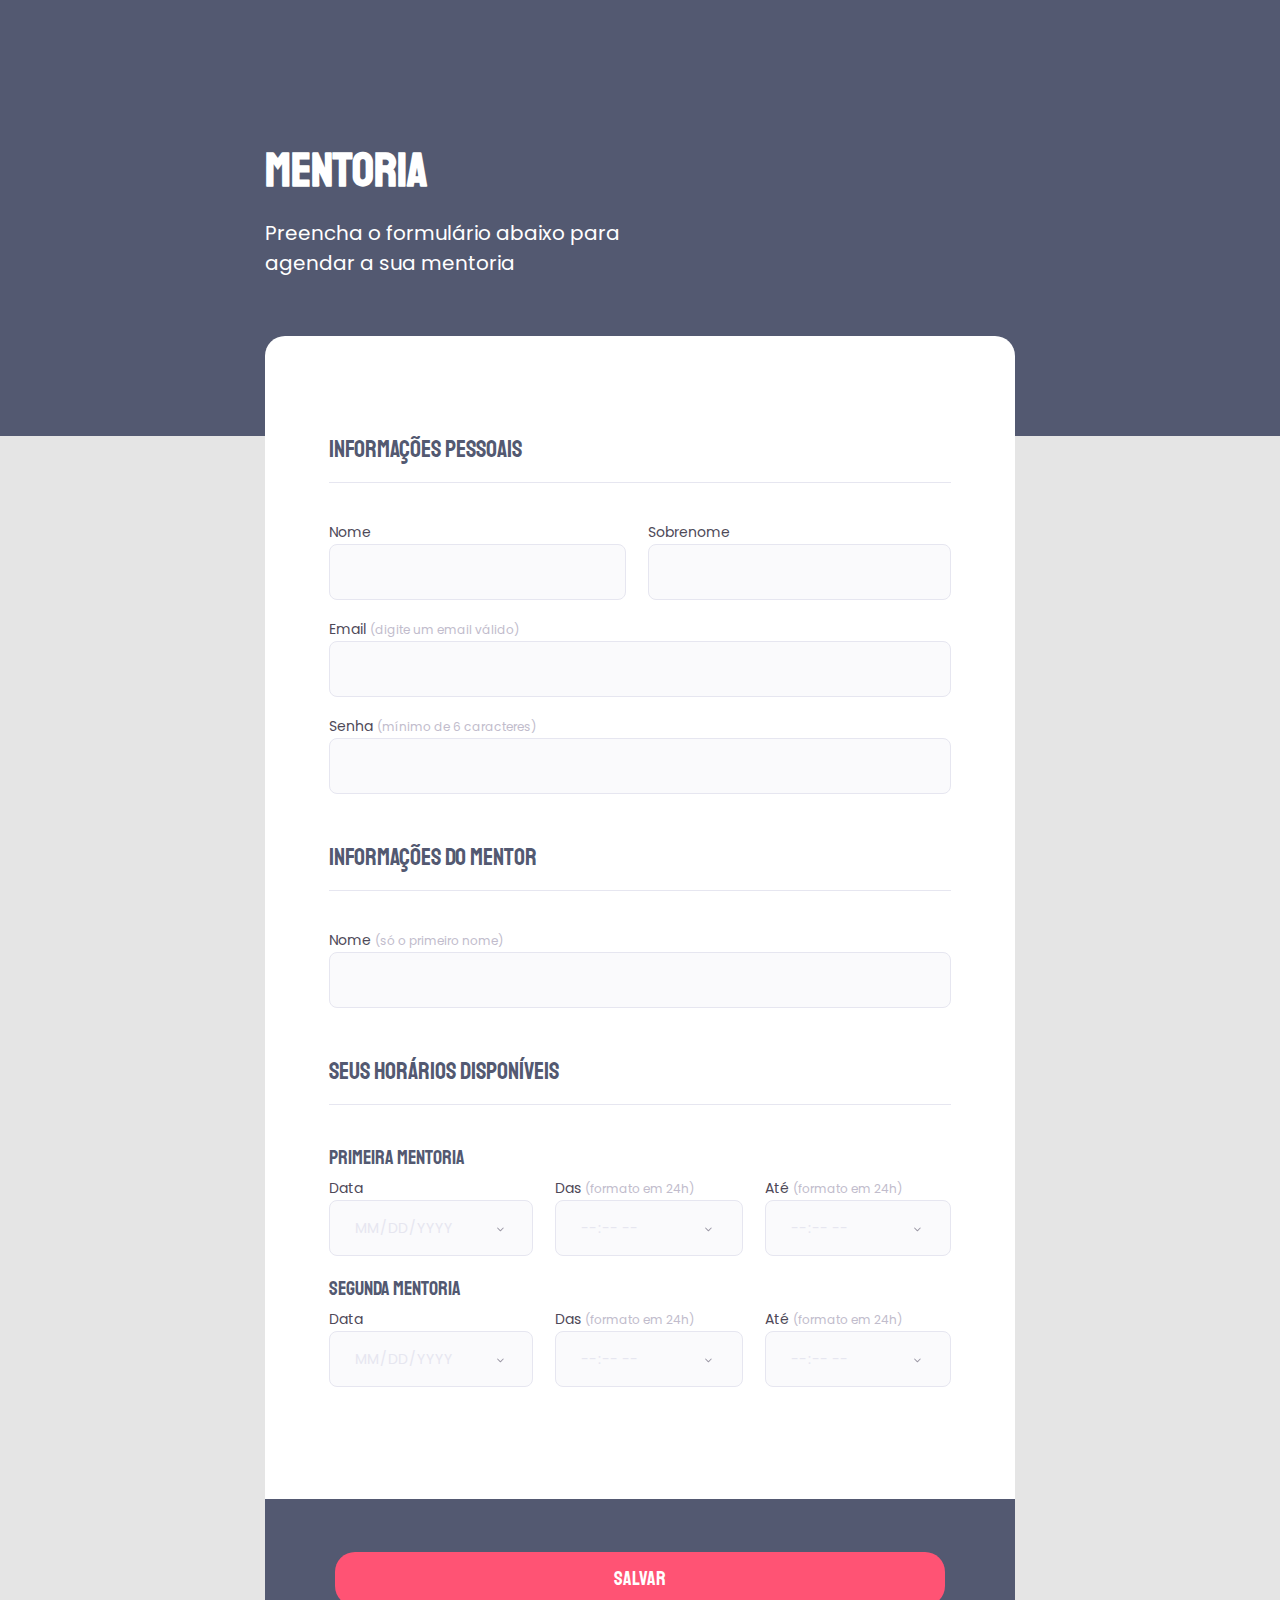
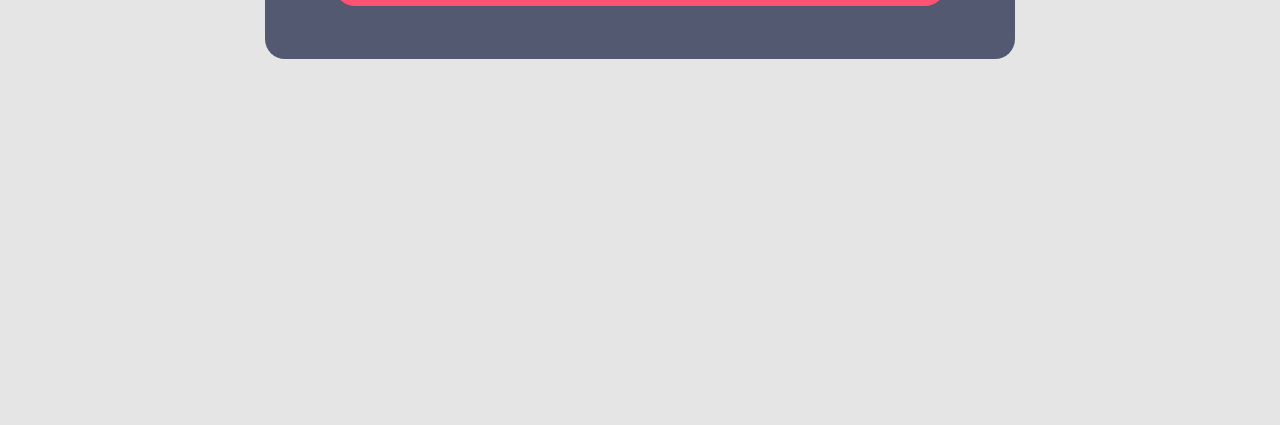
<file: index.html>
<!DOCTYPE html>
<html lang="pt-br">
<head>
  <meta charset="UTF-8">
  <link rel="preconnect" href="https://fonts.googleapis.com">
  <link rel="preconnect" href="https://fonts.gstatic.com" crossorigin>
  <meta name="viewport" content="width=device-width, initial-scale=1.0">
  <title>Formulário - Mentoria</title>
  <link rel="stylesheet" href="style.css">
  <link href="https://fonts.googleapis.com/css2?family=Poppins&family=Staatliches&display=swap" rel="stylesheet">
</head>
<body>
  <div class="page-wrapper">
     
    <header>
       <h1>Mentoria</h1>
       <p>Preencha o formulário abaixo para agendar a sua mentoria</p>
     </header>

     <form id="form">
      <div class="form-wrapper">
        <fieldset>
          <div class="fieldset-wrapper">
            <legend>Informações pessoais</legend>

            <div class="input-wrapper-duo">
              <div class="input-wrapper">
                <label for="input-first-name">Nome</label>
                <input type="text" id="input-first-name">
              </div>
              <div class="input-wrapper">
                <label for="input-last-name">Sobrenome</label>
                <input type="text" id="input-last-name">
              </div>
            </div>

            <div class="input-wrapper">
              <label for="input-email">Email <span>(digite um email válido)</span></label>
              <input type="email" id="input-email">
            </div>

            <div class="input-wrapper">
              <label for="input-password">Senha <span>(mínimo de 6 caracteres)</span></label>
              <input type="password" id="input-password">
            </div>
          </div>
        </fieldset>

        <fieldset>
          <div class="fieldset-wrapper">
            <legend>Informações do Mentor</legend>

            <div class="input-wrapper">
              <label for="input-mentor-name">Nome <span>(só o primeiro nome)</span></label>
              <input type="text" id="input-mentor-name" required >
            </div>
          </div>
        </fieldset>

        <fieldset>
          <div class="fieldset-wrapper">
            <legend>Seus horários disponíveis</legend>

            <h3>Primeira Mentoria</h3>
            <div class="input-wrapper-trio">
              <div class="input-wrapper">
                <label for="input-first-date">Data</label>
                <input type="date" id="input-first-date" required >
              </div>
              <div class="input-wrapper">
                <label for="input-first-start-time">Das <span>(formato em 24h)</span></label>
                <input type="time" id="input-first-start-time" required >
              </div>
              <div class="input-wrapper">
                <label for="input-first-end-time">Até <span>(formato em 24h)</span></label>
                <input type="time" id="input-first-end-time" required >
              </div>
            </div>
          </div>

          <h3>Segunda Mentoria</h3>
          <div class="input-wrapper-trio">
            <div class="input-wrapper">
              <label for="input-second-date">Data</label>
              <input type="date" id="input-second-date" required >
            </div>
            <div class="input-wrapper">
              <label for="input-second-start-time">Das <span>(formato em 24h)</span></label>
              <input type="time" id="input-second-start-time" required >
            </div>
            <div class="input-wrapper">
              <label for="input-second-end-time">Até <span>(formato em 24h)</span></label>
              <input type="time" id="input-second-end-time" required >
            </div>
          </div>
        </fieldset>
      </div>
     </form>

    <div class="button-wrapper">
      <button form="form">Salvar</button>
    </div>
  </div>
</body>
</html>
</file>
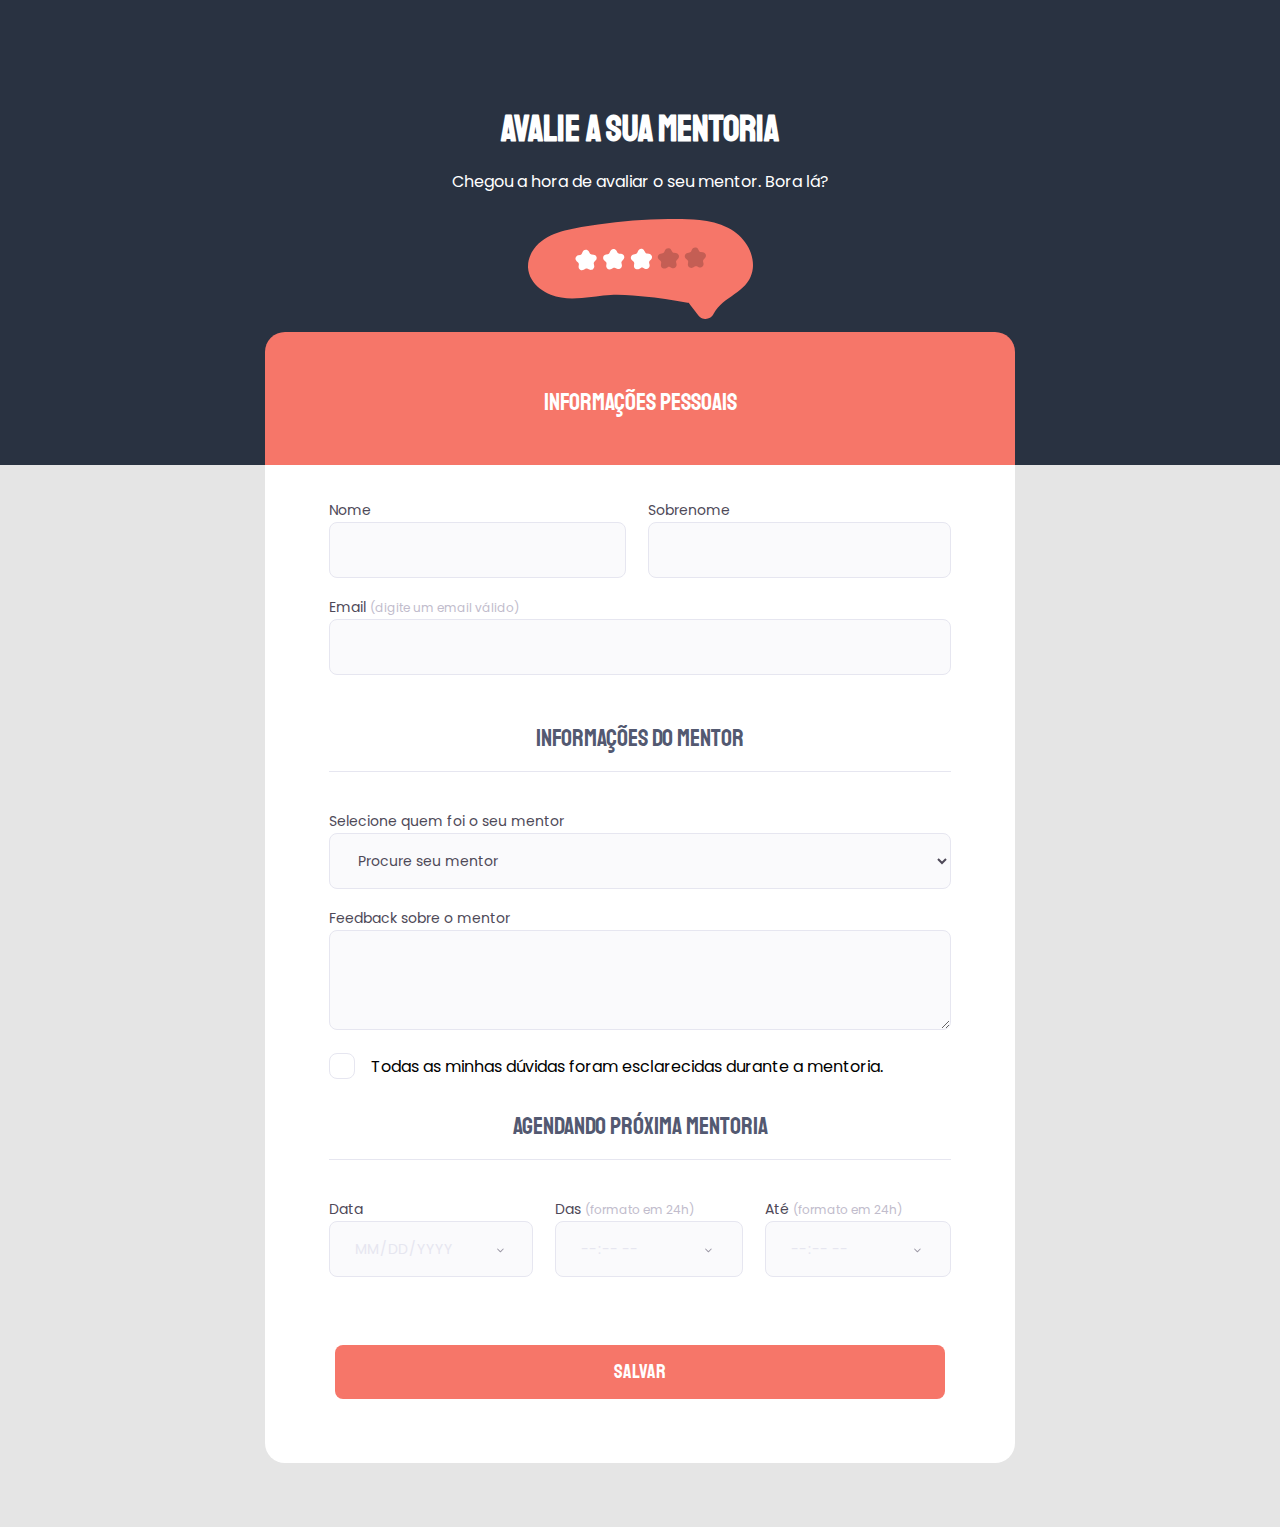
<file: form2/index.html>
<!DOCTYPE html>
<html lang="pt-br">
<head>
  <meta charset="UTF-8">
  <link rel="preconnect" href="https://fonts.googleapis.com">
  <link rel="preconnect" href="https://fonts.gstatic.com" crossorigin>
  <meta name="viewport" content="width=device-width, initial-scale=1.0">
  <title>Formulário - Mentoria</title>
  <link rel="stylesheet" href="style.css">
  <link href="https://fonts.googleapis.com/css2?family=Poppins&family=Staatliches&display=swap" rel="stylesheet">
</head>
<body>
  <div class="page-wrapper">
     
    <header>
       <h1>avalie a sua mentoria</h1>
       <p>Chegou a hora de avaliar o seu mentor. Bora lá?</p>
       <svg width="225" height="100" viewBox="0 0 225 100" fill="none" xmlns="http://www.w3.org/2000/svg">
        <path d="M0.0406264 48.6768C0.323091 52.6711 1.51089 56.551 3.51568 60.0278C7.74087 67.3792 14.9865 72.7016 22.7903 75.8652C32.5399 79.8177 43.4081 79.9395 53.755 79.0581C63.3652 78.2396 72.8777 76.3422 82.5233 75.9511C89.9827 75.7146 97.4496 75.8911 104.889 76.4796C119.323 77.4946 133.696 79.3777 147.978 81.6606C151.845 82.2713 155.705 82.9274 159.556 83.629C159.92 83.6608 160.28 83.7271 160.632 83.8269C160.701 83.8553 160.814 83.8331 160.878 83.873C160.994 83.9456 160.408 83.6892 160.763 83.9803C161.259 84.4952 161.701 85.0585 162.082 85.6614L167.356 92.3858C168.869 94.3142 170.272 96.657 172.227 98.177C173.606 99.2319 175.268 99.8589 177.006 99.9788C178.744 100.099 180.478 99.7064 181.991 98.8511C183.571 97.8619 184.831 96.4437 185.622 94.7652C186.835 92.5608 188.282 90.4911 189.939 88.5913C196.214 81.3392 204.935 76.8786 212.229 70.7766C215.762 67.942 218.778 64.5271 221.144 60.6811C223.162 57.2007 224.418 53.3378 224.827 49.3443C225.701 41.2346 223.189 32.9642 218.964 26.0651C214.368 18.6531 207.767 12.6666 199.909 8.78589C191.081 4.33029 181.312 2.15998 171.521 1.07846C161.124 -0.0698146 150.607 -0.0662351 140.161 0.0496945C128.436 0.178987 116.733 0.689773 105.052 1.58204C93.3539 2.47903 81.7023 3.75404 70.0969 5.40707C58.9609 6.99323 47.6889 8.64646 36.7884 11.4531C27.1588 13.9324 17.5562 17.8078 10.3654 24.8296C3.97181 31.073 -0.475076 39.6166 0.0406264 48.6768Z" fill="#F67669"/>
        <path d="M53.8679 51.2566C53.3919 51.2354 52.9254 51.1167 52.4979 50.9081C52.0704 50.6995 51.6911 50.4055 51.3839 50.0446C51.0767 49.6837 50.8482 49.2637 50.7129 48.811C50.5776 48.3583 50.5383 47.8828 50.5976 47.4144L50.845 45.4846C50.8922 45.1144 50.848 44.7384 50.7162 44.389C50.5843 44.0395 50.3688 43.7269 50.0881 43.4782L48.625 42.183C48.1458 41.7589 47.796 41.2106 47.615 40.5998C47.4341 39.9891 47.4293 39.3404 47.6011 38.7271C47.773 38.1138 48.1146 37.5604 48.5874 37.1294C49.0602 36.6985 49.6452 36.4072 50.2764 36.2885L52.2053 35.9255C52.5751 35.856 52.9223 35.6985 53.2169 35.4666C53.5116 35.2346 53.745 34.9351 53.8969 34.594L54.6886 32.8128C54.9478 32.2305 55.3663 31.7317 55.8967 31.3727C56.4271 31.0136 57.0483 30.8088 57.6901 30.7812C58.3319 30.7537 58.9686 30.9045 59.5284 31.2167C60.0882 31.5288 60.5487 31.9899 60.8578 32.5478L61.8016 34.2529C61.9826 34.5803 62.2414 34.8591 62.5555 35.0653C62.8696 35.2716 63.2296 35.399 63.6044 35.4366L65.5572 35.632C66.1964 35.6961 66.8048 35.936 67.3135 36.3248C67.8222 36.7135 68.2109 37.2355 68.4358 37.8318C68.6606 38.428 68.7126 39.0747 68.5858 39.6987C68.459 40.3226 68.1584 40.899 67.7182 41.3626L66.3733 42.7791C66.1152 43.0505 65.9276 43.3801 65.8269 43.7394C65.7261 44.0988 65.7152 44.477 65.7951 44.8414L66.2101 46.7436C66.3459 47.3655 66.3033 48.0127 66.0873 48.6119C65.8713 49.2111 65.4903 49.7386 64.9875 50.1345C64.4848 50.5305 63.8802 50.7793 63.2422 50.8526C62.6042 50.926 61.9582 50.8211 61.3772 50.5498L59.6014 49.7209C59.261 49.5611 58.8863 49.4859 58.51 49.502C58.1336 49.518 57.7669 49.6247 57.4416 49.8128L55.7448 50.7917C55.1768 51.121 54.5255 51.2823 53.8679 51.2566V51.2566Z" fill="white"/>
        <path d="M81.5162 50.4611C80.6403 50.4211 79.8119 50.0547 79.197 49.4353C78.8255 49.0455 78.5484 48.577 78.3866 48.0653C78.2249 47.5537 78.1827 47.0123 78.2634 46.4821L78.4904 44.7115C78.5388 44.3345 78.4939 43.9514 78.3596 43.5954C78.2253 43.2394 78.0057 42.9211 77.7196 42.6678L76.3624 41.4663C75.9621 41.1278 75.643 40.7051 75.4284 40.2291C75.2138 39.753 75.109 39.2355 75.1218 38.7143C75.1514 37.9421 75.4449 37.2029 75.9542 36.6176C76.4634 36.0323 77.1582 35.6358 77.9247 35.493L79.8312 35.1342C80.2082 35.0633 80.5621 34.9026 80.8624 34.666C81.1628 34.4293 81.4005 34.1239 81.5551 33.776L82.2656 32.1776C82.5196 31.5709 82.9377 31.0454 83.4737 30.659C84.0098 30.2725 84.6431 30.0401 85.3039 29.9873C85.9516 29.9509 86.5964 30.0974 87.1632 30.4099C87.7301 30.7224 88.1958 31.1879 88.5061 31.7523L89.4389 33.4376C89.6236 33.7712 89.8874 34.0553 90.2076 34.2654C90.5277 34.4754 90.8947 34.6052 91.2768 34.6434L93.0866 34.8246C93.6116 34.8652 94.1208 35.0215 94.5771 35.2819C95.0333 35.5423 95.4252 35.9004 95.724 36.3299C96.1575 36.9719 96.3582 37.7407 96.2933 38.5104C96.2283 39.2801 95.9016 40.0052 95.3665 40.567L94.0373 41.9671C93.7746 42.2437 93.5838 42.5795 93.4812 42.9454C93.3785 43.3113 93.3672 43.6965 93.4482 44.0677L93.8313 45.8239C93.9541 46.3308 93.9618 46.8584 93.8538 47.3686C93.7457 47.8788 93.5247 48.3589 93.2067 48.7742C92.7262 49.3844 92.0501 49.814 91.29 49.9922C90.5298 50.1703 89.731 50.0864 89.0255 49.7543L87.268 48.9339C86.9214 48.7721 86.5402 48.6961 86.1573 48.7126C85.7744 48.7291 85.4014 48.8376 85.0702 49.0286L83.3931 49.9962C82.8251 50.3254 82.1738 50.4868 81.5162 50.4611V50.4611Z" fill="white"/>
        <path d="M109.236 50.345C108.76 50.3238 108.293 50.2051 107.866 49.9965C107.438 49.7879 107.059 49.4939 106.752 49.133C106.445 48.7721 106.216 48.3521 106.081 47.8994C105.946 47.4467 105.906 46.9712 105.966 46.5028L106.213 44.573C106.26 44.2028 106.216 43.8269 106.084 43.4774C105.952 43.1279 105.737 42.8153 105.456 42.5666L103.993 41.2714C103.514 40.8473 103.164 40.299 102.983 39.6883C102.802 39.0775 102.797 38.4288 102.969 37.8155C103.141 37.2022 103.483 36.6488 103.955 36.2178C104.428 35.7869 105.013 35.4956 105.644 35.3769L107.573 35.0139C107.943 34.9444 108.29 34.7869 108.585 34.555C108.88 34.323 109.113 34.0235 109.265 33.6824L110.057 31.9012C110.316 31.3189 110.734 30.8201 111.265 30.4611C111.795 30.1021 112.416 29.8972 113.058 29.8696C113.7 29.8421 114.337 29.9929 114.896 30.3051C115.456 30.6172 115.917 31.0783 116.226 31.6362L117.17 33.3413C117.351 33.6687 117.609 33.9475 117.923 34.1538C118.238 34.36 118.598 34.4874 118.973 34.5249L120.925 34.7204C121.564 34.7845 122.173 35.0244 122.682 35.4132C123.19 35.8019 123.579 36.3239 123.804 36.9202C124.029 37.5164 124.081 38.1631 123.954 38.7871C123.827 39.411 123.526 39.9874 123.086 40.451L121.741 41.8675C121.483 42.1389 121.296 42.4685 121.195 42.8278C121.094 43.1872 121.083 43.5654 121.163 43.9298L121.578 45.8319C121.714 46.4539 121.671 47.1011 121.455 47.7003C121.239 48.2995 120.858 48.8269 120.356 49.2229C119.853 49.6189 119.248 49.8676 118.61 49.941C117.972 50.0144 117.326 49.9095 116.745 49.6382L114.969 48.8093C114.629 48.6495 114.254 48.5743 113.878 48.5904C113.502 48.6064 113.135 48.7131 112.81 48.9012L111.113 49.8801C110.545 50.2094 109.894 50.3707 109.236 50.345V50.345Z" fill="white"/>
        <path opacity="0.2" d="M136.198 49.6203C135.722 49.5991 135.256 49.4804 134.828 49.2719C134.401 49.0633 134.022 48.7693 133.714 48.4084C133.407 48.0474 133.179 47.6274 133.043 47.1747C132.908 46.7221 132.869 46.2465 132.928 45.7781L133.175 43.8483C133.223 43.4782 133.178 43.1022 133.047 42.7527C132.915 42.4032 132.699 42.0907 132.419 41.8419L130.955 40.5467C130.476 40.1227 130.126 39.5743 129.945 38.9636C129.765 38.3529 129.76 37.7041 129.932 37.0909C130.103 36.4776 130.445 35.9241 130.918 35.4932C131.391 35.0622 131.976 34.7709 132.607 34.6522L134.536 34.2893C134.906 34.2198 135.253 34.0623 135.547 33.8303C135.842 33.5983 136.075 33.2989 136.227 32.9577L137.019 31.1765C137.278 30.5942 137.697 30.0954 138.227 29.7364C138.758 29.3774 139.379 29.1725 140.021 29.145C140.662 29.1174 141.299 29.2682 141.859 29.5804C142.419 29.8926 142.879 30.3537 143.188 30.9115L144.132 32.6167C144.313 32.944 144.572 33.2229 144.886 33.4291C145.2 33.6353 145.56 33.7627 145.935 33.8003L147.888 33.9957C148.527 34.0598 149.135 34.2998 149.644 34.6885C150.153 35.0773 150.541 35.5993 150.766 36.1955C150.991 36.7918 151.043 37.4384 150.916 38.0624C150.789 38.6864 150.489 39.2627 150.049 39.7263L148.704 41.1428C148.446 41.4142 148.258 41.7438 148.157 42.1032C148.057 42.4625 148.046 42.8407 148.126 43.2052L148.54 45.1073C148.676 45.7292 148.634 46.3764 148.418 46.9756C148.202 47.5749 147.821 48.1023 147.318 48.4983C146.815 48.8943 146.211 49.143 145.573 49.2164C144.935 49.2898 144.289 49.1849 143.708 48.9136L141.932 48.0846C141.591 47.9248 141.217 47.8497 140.84 47.8657C140.464 47.8817 140.097 47.9884 139.772 48.1765L138.075 49.1554C137.507 49.4847 136.856 49.646 136.198 49.6203V49.6203Z" fill="black"/>
        <path opacity="0.2" d="M163.161 48.8956C162.685 48.8744 162.219 48.7558 161.791 48.5472C161.363 48.3386 160.984 48.0446 160.677 47.6837C160.37 47.3228 160.141 46.9027 160.006 46.4501C159.871 45.9974 159.831 45.5219 159.891 45.0534L160.138 43.1236C160.185 42.7535 160.141 42.3775 160.009 42.028C159.877 41.6785 159.662 41.366 159.381 41.1172L157.918 39.822C157.439 39.398 157.089 38.8496 156.908 38.2389C156.727 37.6282 156.722 36.9795 156.894 36.3662C157.066 35.7529 157.408 35.1994 157.88 34.7685C158.353 34.3375 158.938 34.0462 159.57 33.9275L161.498 33.5646C161.868 33.4951 162.215 33.3376 162.51 33.1056C162.805 32.8737 163.038 32.5742 163.19 32.233L163.982 30.4518C164.241 29.8695 164.659 29.3707 165.19 29.0117C165.72 28.6527 166.341 28.4478 166.983 28.4203C167.625 28.3927 168.262 28.5435 168.821 28.8557C169.381 29.1679 169.842 29.629 170.151 30.1868L171.095 31.892C171.276 32.2194 171.534 32.4982 171.849 32.7044C172.163 32.9106 172.523 33.038 172.898 33.0756L174.85 33.2711C175.489 33.3351 176.098 33.5751 176.607 33.9639C177.115 34.3526 177.504 34.8746 177.729 35.4709C177.954 36.0671 178.006 36.7138 177.879 37.3377C177.752 37.9617 177.451 38.5381 177.011 39.0017L175.666 40.4182C175.408 40.6896 175.221 41.0192 175.12 41.3785C175.019 41.7379 175.008 42.1161 175.088 42.4805L175.503 44.3826C175.639 45.0046 175.596 45.6517 175.38 46.251C175.164 46.8502 174.783 47.3776 174.281 47.7736C173.778 48.1696 173.173 48.4183 172.535 48.4917C171.897 48.5651 171.251 48.4602 170.67 48.1889L168.894 47.3599C168.554 47.2002 168.179 47.125 167.803 47.141C167.427 47.1571 167.06 47.2638 166.735 47.4519L165.038 48.4308C164.47 48.76 163.819 48.9213 163.161 48.8956Z" fill="black"/>
       </svg>
       <div class="sub-header"><h3>Informações pessoais</h3></div>
     </header>

     <form id="form">
      <div class="form-wrapper">
        <fieldset>
          <div class="fieldset-wrapper">
            <div class="input-wrapper-duo">
              <div class="input-wrapper">
                <label for="input-first-name">Nome</label>
                <input type="text" id="input-first-name">
              </div>
              <div class="input-wrapper">
                <label for="input-last-name">Sobrenome</label>
                <input type="text" id="input-last-name">
              </div>
            </div>

            <div class="input-wrapper">
              <label for="input-email">Email <span>(digite um email válido)</span></label>
              <input type="email" id="input-email">
            </div>
          </div>
        </fieldset>

        <fieldset>
          <div class="fieldset-wrapper">
            <legend>Informações do Mentor</legend>

            <div class="input-wrapper">
              <label for="input-mentor-name">Selecione quem foi o seu mentor</label>
              <select id="input-mentor-name">
                <option value="Ninguém">Procure seu mentor</option>
                <option value="BiroBiroBiro">BiroBiroBiro</option>
                <option value="Capitão">Capitão</option>
                <option value="Iago">Iago</option>
                <option value="Lara">Lara</option>
                <option value="Tamires">Tamires</option>
              </select>
            </div>

            <div class="input-wrapper">
              <label for="input-textarea">Feedback sobre o mentor</label>
              <textarea id="input-textarea" ></textarea>
            </div>

            <div class="checkbox-wrapper" id="input-checkbox">
              <input type="checkbox" id="input-checkbox">
              <label for="input-checkbox">Todas as minhas dúvidas foram esclarecidas durante a mentoria.</label>
            </div>
          </div>
        </fieldset>

        <fieldset>
          <div class="fieldset-wrapper">
            <legend>Agendando próxima mentoria</legend>

            <div class="input-wrapper-trio">
              <div class="input-wrapper">
                <label for="input-first-date">Data</label>
                <input type="date" id="input-first-date" required >
              </div>
              <div class="input-wrapper">
                <label for="input-first-start-time">Das <span>(formato em 24h)</span></label>
                <input type="time" id="input-first-start-time" required >
              </div>
              <div class="input-wrapper">
                <label for="input-first-end-time">Até <span>(formato em 24h)</span></label>
                <input type="time" id="input-first-end-time" required >
              </div>
            </div>
          </div>
        </fieldset>
        <div class="button-wrapper">
          <button form="form">Salvar</button>
        </div>
      </div>
     </form>
  </div>
</body>
</html>
</file>
<file: style.css>
* {
  box-sizing: border-box;
  padding: 0;
  margin: 0;
}

body, input {
  font-family: 'Poppins', sans-serif;

} 

body {
  background: #E5E5E5;
  display: flex;
  flex-direction: column;
}

body::before {
  content: '';
  width: 100%;
  height: 436px;
  background: #535971;
  position: absolute;
  z-index: -1;
}

.page-wrapper {
  width: 750px;
  margin: 140px auto 366px;
}

header { 
  width: 417px;
}

header h1 {
  font-family: 'Staatliches', sans-serif;
  color: white;
  font-size: 48px;
  line-height: 60px;
  margin-bottom: 18px;
}

header p {
  color: white;
  font-size: 20px;
  line-height: 30px;
}

form {
  margin-top: 58px;
  border-radius: 20px 20px 0px 0px;
  background: white;
  display: flex;
  padding: 64px;
}

.form-wrapper {
  display: flex;
  flex-direction: column;
  margin: 32px auto;
}  

fieldset{
  border: none;
}

fieldset + fieldset{
  margin-top: 30px;
}

.fieldset-wrapper legend {
  font-family: 'Staatliches', sans-serif;
  font-size: 24px;
  line-height: 34px;
  color: #535971;

  padding-bottom: 16px;

  border-bottom: 1px solid #E6E6F0;
  margin-bottom: 36px;
}

.input-wrapper {
  margin-bottom: 16px;
}

.input-wrapper label {
  font-size: 14px;
  line-height: 24px;
  color: #4E4958;
  margin-bottom: 8px;
}

.input-wrapper label span {
  font-size: 12px;
  line-height: 20px;
  color: #C1BCCC;
}

.input-wrapper input {
  width: 100%;
  height: 56px;
  background: #FAFAFC;
  border: 1px solid #E6E6F0;
  border-radius: 8px;
  padding: 0 24px;

  font-size: 14px;
  line-height: 24px;
  color: #4E4958;
}

h3 {
  font-family: 'Staatliches', sans-serif;
  font-size: 20px;
  font-weight: normal;
  line-height: 34px;
  color: #535971;
}

.input-wrapper-duo {
  display: flex;
  gap: 22px;
}

.input-wrapper-duo > div:last-child {
  width: 60%;
}

.input-wrapper-trio {
  display: flex;
  gap: 22px;
}

.input-wrapper-trio > div:first-child {
  width: 50%;
}

::-webkit-calendar-picker-indicator { 
  background-image: url("data:image/svg+xml,%3Csvg width='50' height='50' viewBox='0 0 20 20' fill='none' xmlns='http://www.w3.org/2000/svg'%3E%3Cpath d='M8 10L12 14L16 10' stroke='%239C98A6' stroke-width='1.5' stroke-linecap='round' stroke-linejoin='round'/%3E%3C/svg%3E%0A");
  background-repeat: no-repeat;
  background-position: center
}

input[type="date"], input[type="time"] {
  color: #E6E6F0;
  text-transform: uppercase;
}

input[type="date"]:focus, input[type="time"]:focus {
  color: #4E4958;
}

input[type="date"]:valid, input[type="time"]:valid {
  color: #4E4958;
}

.button-wrapper {
  height: 160px;

  background: #535971;
  border-radius: 0px 0px 20px 20px;

  display: flex;
  align-items: center;
  justify-content: center;
}

.button-wrapper button {
  margin: 52px auto;
  padding: 14px 279px;

  border: none;
  background: #FF5374;
  border-radius: 20px;

  font-family: 'Staatliches';
  font-size: 20px;
  line-height: 26px;
  color: #FFFFFF;

  cursor: pointer;
}
</file>
<file: form2/style.css>
* {
  box-sizing: border-box;
  padding: 0;
  margin: 0;
}

body, input, select {
  font-family: 'Poppins', sans-serif;

} 

body {
  background: #E5E5E5;
  display: flex;
  flex-direction: column;
}

body::before {
  content: '';
  width: 100%;
  height: 465px;
  background: #293241;
  position: absolute;
  z-index: -1;
}

.page-wrapper {
  width: 750px;
  margin: 107px auto 64px;
}

header { 
  width: 750px;
  text-align: center;
}

header h1 {
  font-family: 'Staatliches', sans-serif;
  color: white;
  font-size: 36px;
  line-height: 45px;
  margin-bottom: 18px;
}

header p {
  color: white;
  font-size: 16px;
  line-height: 24px;
  margin-bottom: 25px;
}

header svg {
  margin-bottom: 6px;
}

.sub-header {
  position: relative;
  padding: 50px auto;
  height: 133px;
  background-color: #F67669;
  border-radius: 20px 20px 0 0;
}

.sub-header h3{
  position: absolute;
  width: 100%;
  top: 40%;

  color: #fff;
  font-size: 24px;
  line-height: 34px;

}

form {
  border-radius: 0px 0px 20px 20px;
  background: white;
  display: flex;
  padding: 0 64px 64px;
}

.form-wrapper {
  display: flex;
  flex-direction: column;
  margin: 32px auto 0;
}  

fieldset{
  border: none;
}

fieldset + fieldset{
  margin-top: 30px;
}

.fieldset-wrapper legend {
  font-family: 'Staatliches', sans-serif;
  font-size: 24px;
  line-height: 34px;
  color: #535971;
  text-align: center;

  padding-bottom: 16px;

  border-bottom: 1px solid #E6E6F0;
  margin-bottom: 36px;
}

.input-wrapper {
  margin-bottom: 16px;
}

.input-wrapper label {
  font-size: 14px;
  line-height: 24px;
  color: #4E4958;
  margin-bottom: 8px;
}

.input-wrapper label span {
  font-size: 12px;
  line-height: 20px;
  color: #C1BCCC;
}

.input-wrapper input, .input-wrapper select, .input-wrapper textarea {
  width: 100%;
  height: 56px;
  background: #FAFAFC;
  border: 1px solid #E6E6F0;
  border-radius: 8px;
  padding: 0 24px;

  font-size: 14px;
  line-height: 24px;
  color: #4E4958;
}

.input-wrapper textarea {
  padding: 24px 24px;
  height: 100px;
}

.checkbox-wrapper {
  position: relative;
}

.checkbox-wrapper label {
  display: flex;
  align-items: center;
  gap: 16px;
}

.checkbox-wrapper label::before {
  content: '';
  width: 24px;
  height: 24px;
  border: 1px solid #E6E6F0;
  border-radius: 8px;
}

.checkbox-wrapper input:checked + label::before {
  background-image: url("data:image/svg+xml,%3Csvg width='24' height='24' viewBox='0 0 24 24' fill='none' xmlns='http://www.w3.org/2000/svg'%3E%3Cpath d='M9 16.17L4.83 12L3.41 13.41L9 19L21 7L19.59 5.59L9 16.17Z' fill='%2342D3FF'/%3E%3C/svg%3E%0A");
  /* background-color: #F67669; */
}

.checkbox-wrapper input:focus + label::before {
  outline: 2px solid black;
}

.checkbox-wrapper input {
  position: absolute;
  width: 24px;
  height: 24px;

  opacity: 0;
}

label[for="input-checkbox"]{
  margin: 0;
}

h3 {
  font-family: 'Staatliches', sans-serif;
  font-size: 20px;
  font-weight: normal;
  line-height: 34px;
  color: #535971;
}

.input-wrapper-duo {
  display: flex;
  gap: 22px;
}

.input-wrapper-duo > div:last-child {
  width: 60%;
}

.input-wrapper-trio {
  display: flex;
  gap: 22px;
}

.input-wrapper-trio > div:first-child {
  width: 50%;
}

::-webkit-calendar-picker-indicator { 
  background-image: url("data:image/svg+xml,%3Csvg width='50' height='50' viewBox='0 0 20 20' fill='none' xmlns='http://www.w3.org/2000/svg'%3E%3Cpath d='M8 10L12 14L16 10' stroke='%239C98A6' stroke-width='1.5' stroke-linecap='round' stroke-linejoin='round'/%3E%3C/svg%3E%0A");
  background-repeat: no-repeat;
  background-position: center
}

input[type="date"], input[type="time"] {
  color: #E6E6F0;
  text-transform: uppercase;
}

input[type="date"]:focus, input[type="time"]:focus {
  color: #4E4958;
}

input[type="date"]:valid, input[type="time"]:valid {
  color: #4E4958;
}

.button-wrapper {
  display: flex;
  align-items: center;
  justify-content: center;
}

.button-wrapper button {
  margin: 52px auto 0;
  padding: 14px 279px;

  border: none;
  background: #F67669;
  border-radius: 8px;

  font-family: 'Staatliches';
  font-size: 20px;
  line-height: 26px;
  color: #FFFFFF;

  cursor: pointer;
}
</file>
